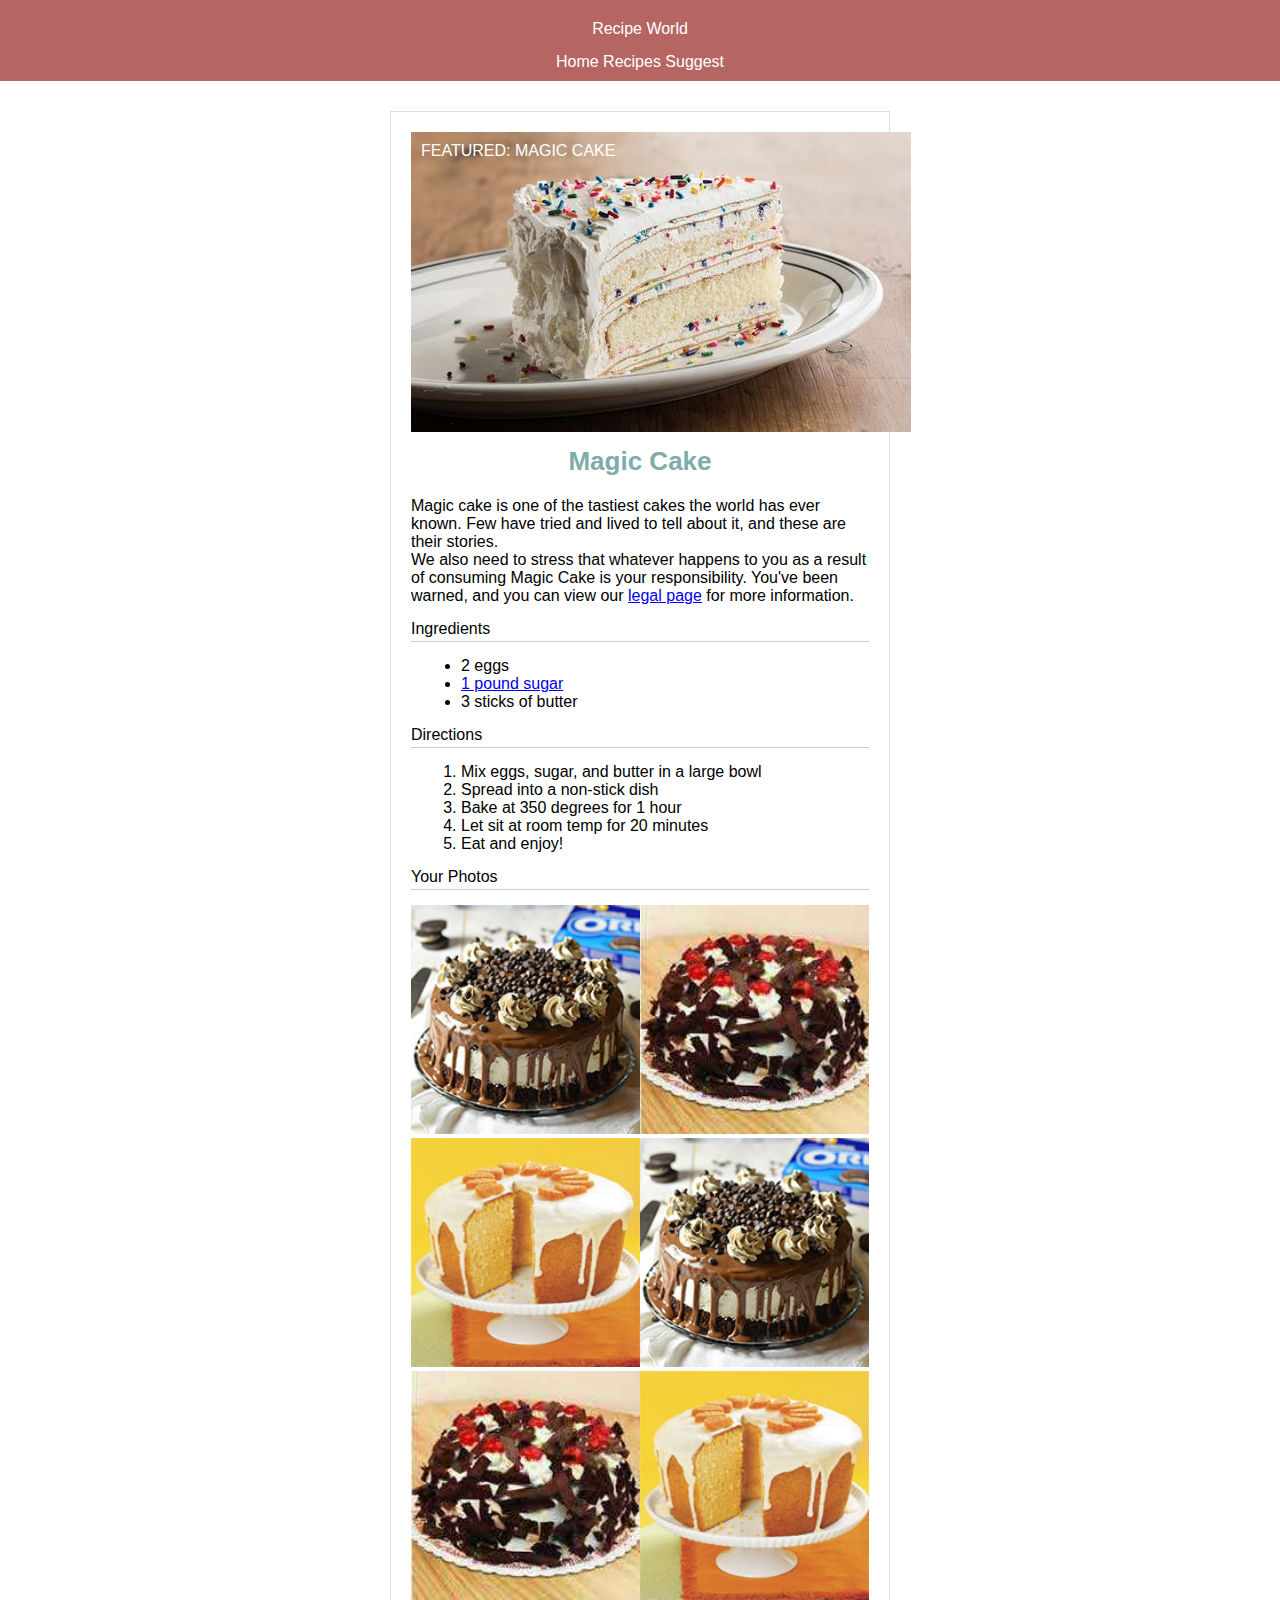
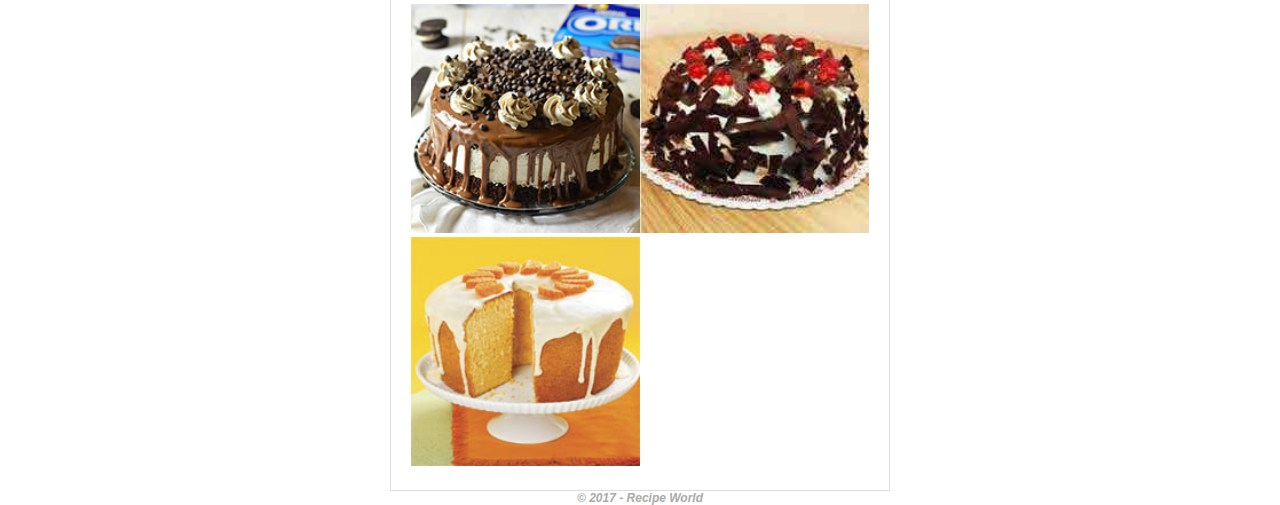
<file: index.html>
<!DOCTYPE html>
<html lang="en">

<head>
  <meta charset="UTF-8">
  <meta name="viewport" content="width=device-width, initial-scale=1.0">
  <meta http-equiv="X-UA-Compatible" content="ie=edge">
  <title>Magic Cake</title>
  <link rel="stylesheet" href="styles.css">
</head>

<body>
  <header>
    <h1 class="heading">Recipe World</h1>
    <nav>
      <ul>
        <li><a href="index.html">Home</a></li>
        <li><a href="recipes.html">Recipes</a></li>
        <li><a href="suggest.html">Suggest</a></li>
      </ul>
    </nav>
  </header>
  <main>
    <div class="featured-image">
      <h3>Featured: Magic Cake</h3>
      <img src="images/cakeslice.jpg" alt="white crepe sake slice with rainbow sprinkles">
    </div>
    <h2 class="heading">Magic Cake</h2>
    <p class="body-text">Magic cake is one of the tastiest cakes the world has ever known. Few have tried and lived to tell about it, and these
      are their stories.</p>
    <p class="body-text">We also need to stress that whatever happens to you as a result of consuming Magic Cake is your responsibility. You've
      been warned, and you can view our <a href="http://www.example.com/legal.html" target="_blank">legal page</a> for more
      information.
    </p>
    <h3 class="heading">Ingredients</h3>
    <ul>
      <li>2 eggs</li>
      <li><a href="https://www.amazon.com/Domino-Sugar-Granulated-4LB-Canister/dp/B00HJCXX24/ref=sr_1_3_s_it?s=grocery&ie=UTF8&qid=1500938121&sr=1-3&keywords=sugar&th=1">1 pound sugar</a></li>
      <li>3 sticks of butter</li>
    </ul>
    <h3 class="heading">Directions</h3>
    <ol>
      <li>Mix eggs, sugar, and butter in a large bowl</li>
      <li>Spread into a non-stick dish</li>
      <li>Bake at 350 degrees for 1 hour</li>
      <li>Let sit at room temp for 20 minutes</li>
      <li>Eat and enjoy!</li>
    </ol>
    <h3>Your Photos</h3>
    <ul class="photos group">
      <li><img src="images/cake1.jpg" alt="Round cake with oreos and chocolate frosting"></li>
      <li><img src="images/cake2.jpg" alt="Fluffy white mound cake with chocolate shavings and raspberries"></li>
      <li><img src="images/cake3.jpg" alt="Round yellow bundt cake with white frosting"></li>
      <li><img src="images/cake1.jpg" alt="Round cake with oreos and chocolate frosting"></li>
      <li><img src="images/cake2.jpg" alt="Fluffy white mound cake with chocolate shavings and raspberries"></li>
      <li><img src="images/cake3.jpg" alt="Round yellow bundt cake with white frosting"></li>
      <li><img src="images/cake1.jpg" alt="Round cake with oreos and chocolate frosting"></li>
      <li><img src="images/cake2.jpg" alt="Fluffy white mound cake with chocolate shavings and raspberries"></li>
      <li><img src="images/cake3.jpg" alt="Round yellow bundt cake with white frosting"></li>
    </ul>
  </main>

  <footer>
    <p>&copy; 2017 - Recipe World</p>
  </footer>
</body>

</html>
</file>
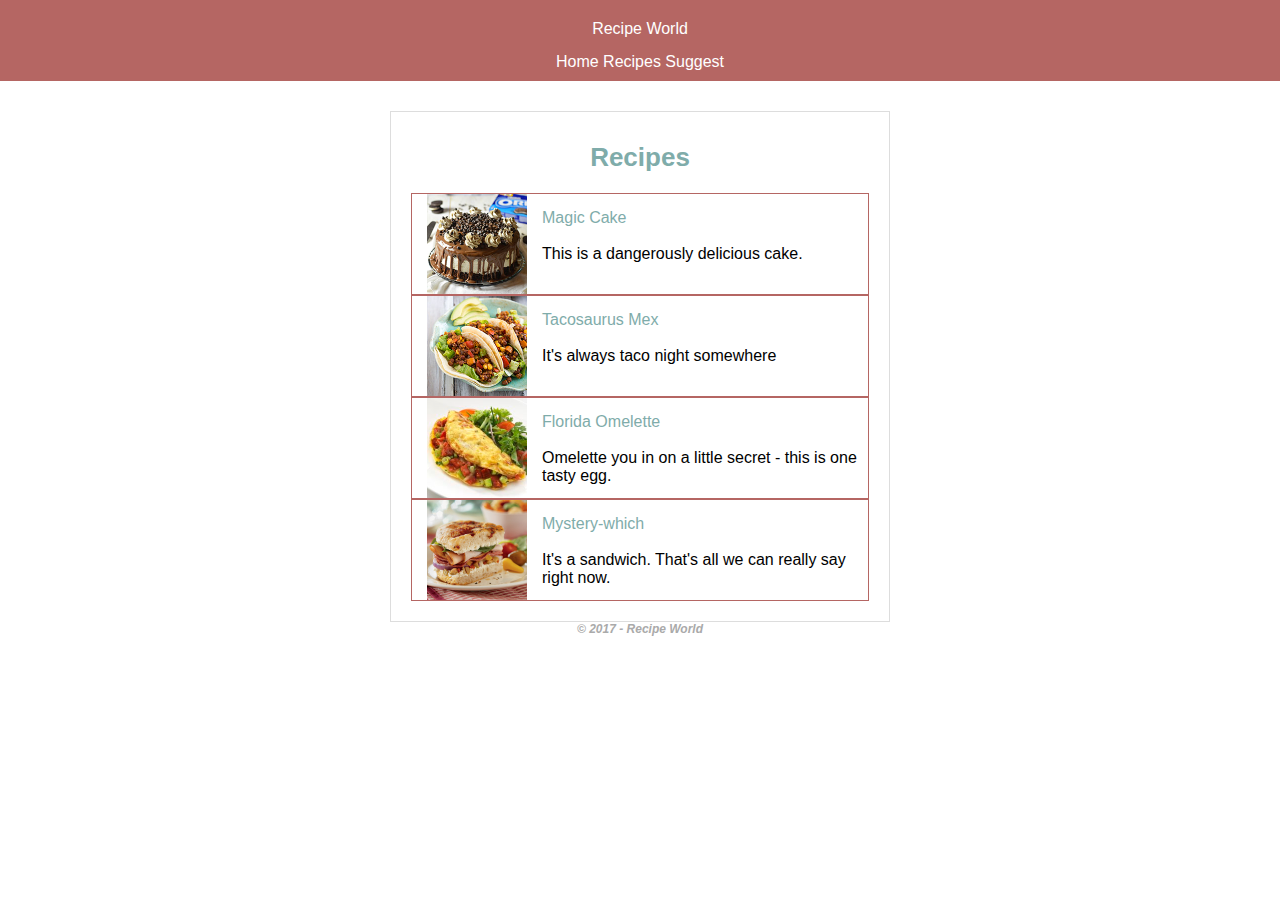
<file: recipes.html>
<!DOCTYPE html>
<html lang="en">

<head>
  <meta charset="UTF-8">
  <meta name="viewport" content="width=device-width, initial-scale=1.0">
  <meta http-equiv="X-UA-Compatible" content="ie=edge">
  <title>Recipes</title>
  <link rel="stylesheet" href="normalize.css">
  <link rel="stylesheet" href="styles.css">
</head>

<body>
  <header>
    <h1>Recipe World</h1>
    <nav>
      <ul>
        <li><a href="index.html">Home</a></li>
        <li><a href="recipes.html">Recipes</a></li>
        <li><a href="suggest.html">Suggest</a></li>
      </ul>
    </nav>
  </header>
  <main>
    <h2>Recipes</h2>
    <ul class="recipes">
      <li>
        <img src="images/cake1.jpg" alt="magic cake">
        <div>
          <h3><a href="magic-cake.html">Magic Cake</a></h3>
          <p>This is a dangerously delicious cake.</p>
        </div>
      </li>
      <li>
        <img src="images/taco.jpg" alt="taco">
        <div>
          <h3><a href="tacosaurus-mex.html">Tacosaurus Mex</a></h3>
          <p>It's always taco night somewhere</p>
        </div>
      </li>
      <li>
        <img src="images/omlette.jpg" alt="omlette">
        <div>
          <h3><a href="florida-omelette.html">Florida Omelette</a></h3>
          <p>Omelette you in on a little secret - this is one tasty egg.</p>
        </div>
      </li>
      <li>
        <img src="images/sandwich.jpg" alt="sandwich">
        <div>
          <h3><a href="mystery-which.html">Mystery-which</a></h3>
          <p>It's a sandwich. That's all we can really say right now.</p>
        </div>
      </li>
    </ul>
  </main>
  <footer>
    <p>&copy; 2017 - Recipe World</p>
  </footer>
</body>

</html>
</file>
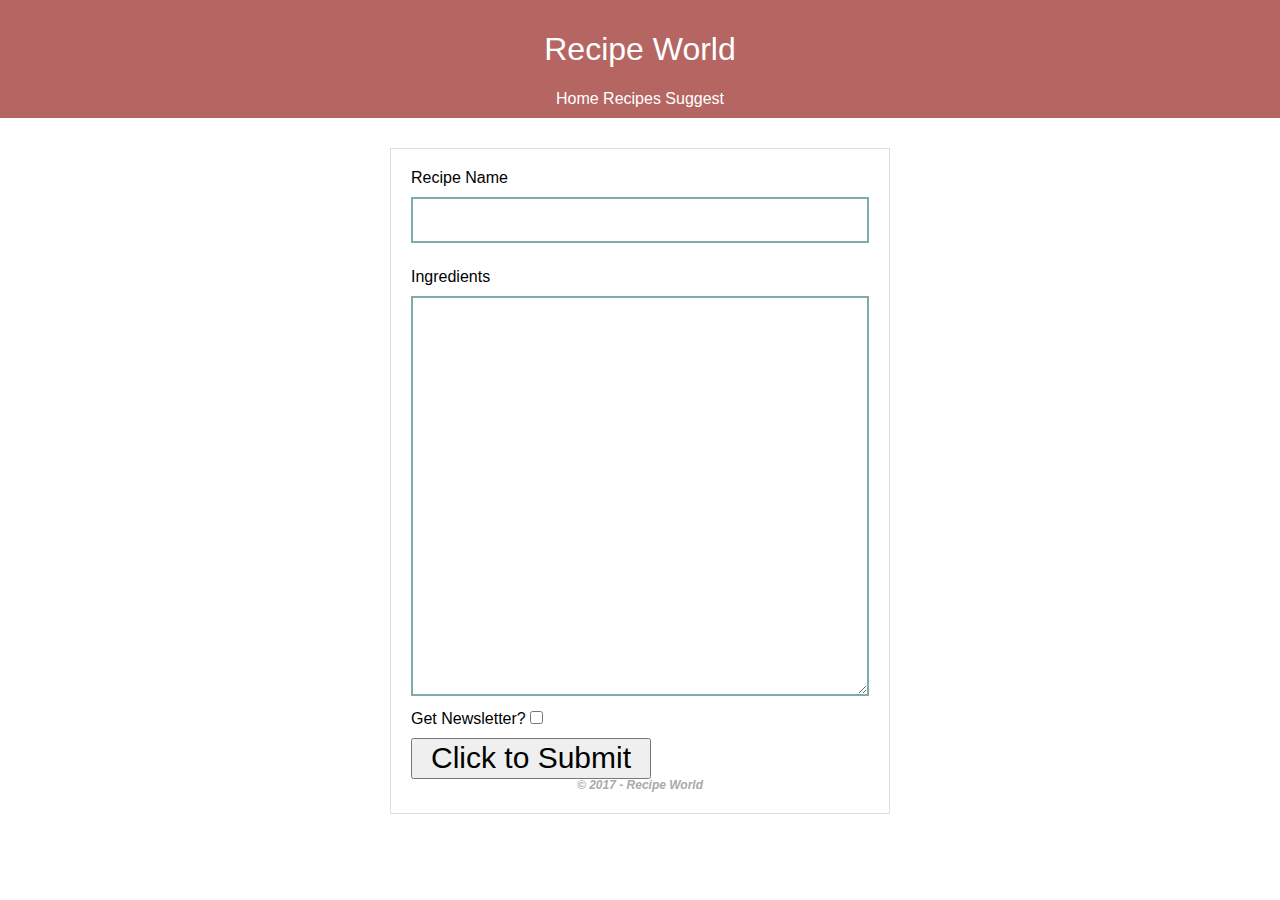
<file: suggest.html>
<!DOCTYPE html>
<html lang="en">

<head>
  <meta charset="UTF-8">
  <meta name="viewport" content="width=device-width, initial-scale=1.0">
  <meta http-equiv="X-UA-Compatible" content="ie=edge">
  <title>Suggest</title>
  <link rel="stylesheet" href="styles.css">
  <link rel="stylesheet" href="normalize.css">
</head>

<body>
  <header>
    <h1>Recipe World</h1>
    <nav>
      <ul>
        <li><a href="index.html">Home</a></li>
        <li><a href="recipes.html">Recipes</a></li>
        <li><a href="suggest.html">Suggest</a></li>
      </ul>
    </nav>
  </header>
  <main>
    <form>
      <label for="recipe-name">Recipe Name</label>
      <input type="text" id="recipe-name">

      <label for="ingredients">Ingredients</label>
      <textarea name="ingredients" id="ingredients"></textarea>

      <label for="newsletter">Get Newsletter?</label>
      <input type="checkbox" id="newsletter">

      <input type="submit" value="Click to Submit">

    </form>
    <footer>
      <p>&copy; 2017 - Recipe World</p>
    </footer>
  </main>
</body>

</html>
</file>
<file: styles.css>
* {
  box-sizing: border-box;
}

html,
body,
h1,
h2,
h3,
p,
ol,
ul,
li,
a {
  padding: 0;
  margin: 0;
  border: 0;
  font-size: 100%;
  font: inherit;
}

body {
  font-family: 'Trebuchet MS', 'Lucida Sans Unicode', 'Lucida Grande',
    'Lucida Sans', Arial, sans-serif;
}

/* ^The font-family property takes a list of fonts and the browser will 
take the first one that it can in place, and the others will be fall back options
 */

h1 {
  margin: 10px 0 15px 0;
}

h2 {
  color: #7facaa;
  margin: 10px 0 20px 0;
  font-size: 26px;
  text-align: center;
  font-weight: bold;
}

h3 {
  margin: 15px 0;
  border-bottom: 1px solid #ccc;
  padding-bottom: 3px;
}

ul,
ol {
  padding-left: 50px;
}

nav ul {
  padding-left: 0;
}

nav a {
  color: #0000af;
  text-decoration: none;
}

nav li {
  display: inline;
}

.recipes {
  list-style-type: none;
  padding: 0;
}

.recipes li {
  border: 1px solid #b56663;
  padding-left: 15px;
}

.recipes h3 {
  border-bottom: 0;
}

.recipes a {
  color: #7facaa;
  text-decoration: none;
}

header {
  padding: 10px;
  background-color: #b56663;
}

header a,
header h1 {
  color: #fff;
}

header h1,
header,
nav {
  text-align: center;
}

main {
  padding: 20px;
  border: 1px solid #ddd;
  margin: 30px auto 0 auto;
  width: 500px;
}
.photos {
  list-style-type: none;
  padding: 0;
}
.photos img {
  width: 100%;
}
/*Float and percentage based layout */

/*.photos li {
  float: left;
  width: 33.3%;
}

.group:after {
  content: "";
  display: table;
  clear: both;
} */

/*Flex-box-based layout*/

/* .photos {
  display: flex;
  flex-wrap: wrap;
}
.photos li {
  flex-grow: 1;
} */
/* Grid-based layout */

.photos {
  display: grid;
  grid-template-columns: repeat(auto-fit, minmax(200px, 1fr));
}

/* body {
  background: #5f5f5f url(images/background.jpg) top left repeat;
}
main {
  background: #5f5f5f url(images/background3.png) top left repeat;
}
.recipes li {
  background: #5f5f5f url(images/background2.png) top left repeat;
  color: rgb(25, 25, 255);
} */

/* flex method
.recipes li {
  display: flex;
} */

.featured-image {
  position: relative;
}

label,
input {
  display: block;
}

label {
  margin-bottom: 10px;
}

input[type=text] {
  width: 100%;
  margin-bottom: 25px;
  border: 2px solid #7facaa;
  font-size: 24px;
  padding: 7px;
}

input[type=submit] {
  width: 240px;
  font-size: 30px;
  margin-top: 10px;
}

textarea {
  width: 100%;
  height: 400px;
  padding: 7px;
  border: 2px solid #7facaa;
  margin-bottom: 25px;
  font-size: 24px;
}

input[type=checkbox],
label[for=newsletter] {
  display: inline;
  margin-top: 10px;
}

/* grid method  */

.recipes li {
  display: grid;
  grid-template-columns: min-content 1fr;
  grid-gap: 15px;
}
.recipes img {
  width: 100px;
}

.featured-image h3 {
  position: absolute;
  margin: 0;
  color: #fff;
  padding: 10px;
  border: 0;
  text-transform: uppercase;
}
footer p {
  color: #aaa;
  text-align: center;
  font-weight: bold;
  font-size: 12px;
  font-style: italic;
  text-transform: capitalize;
}
</file>
